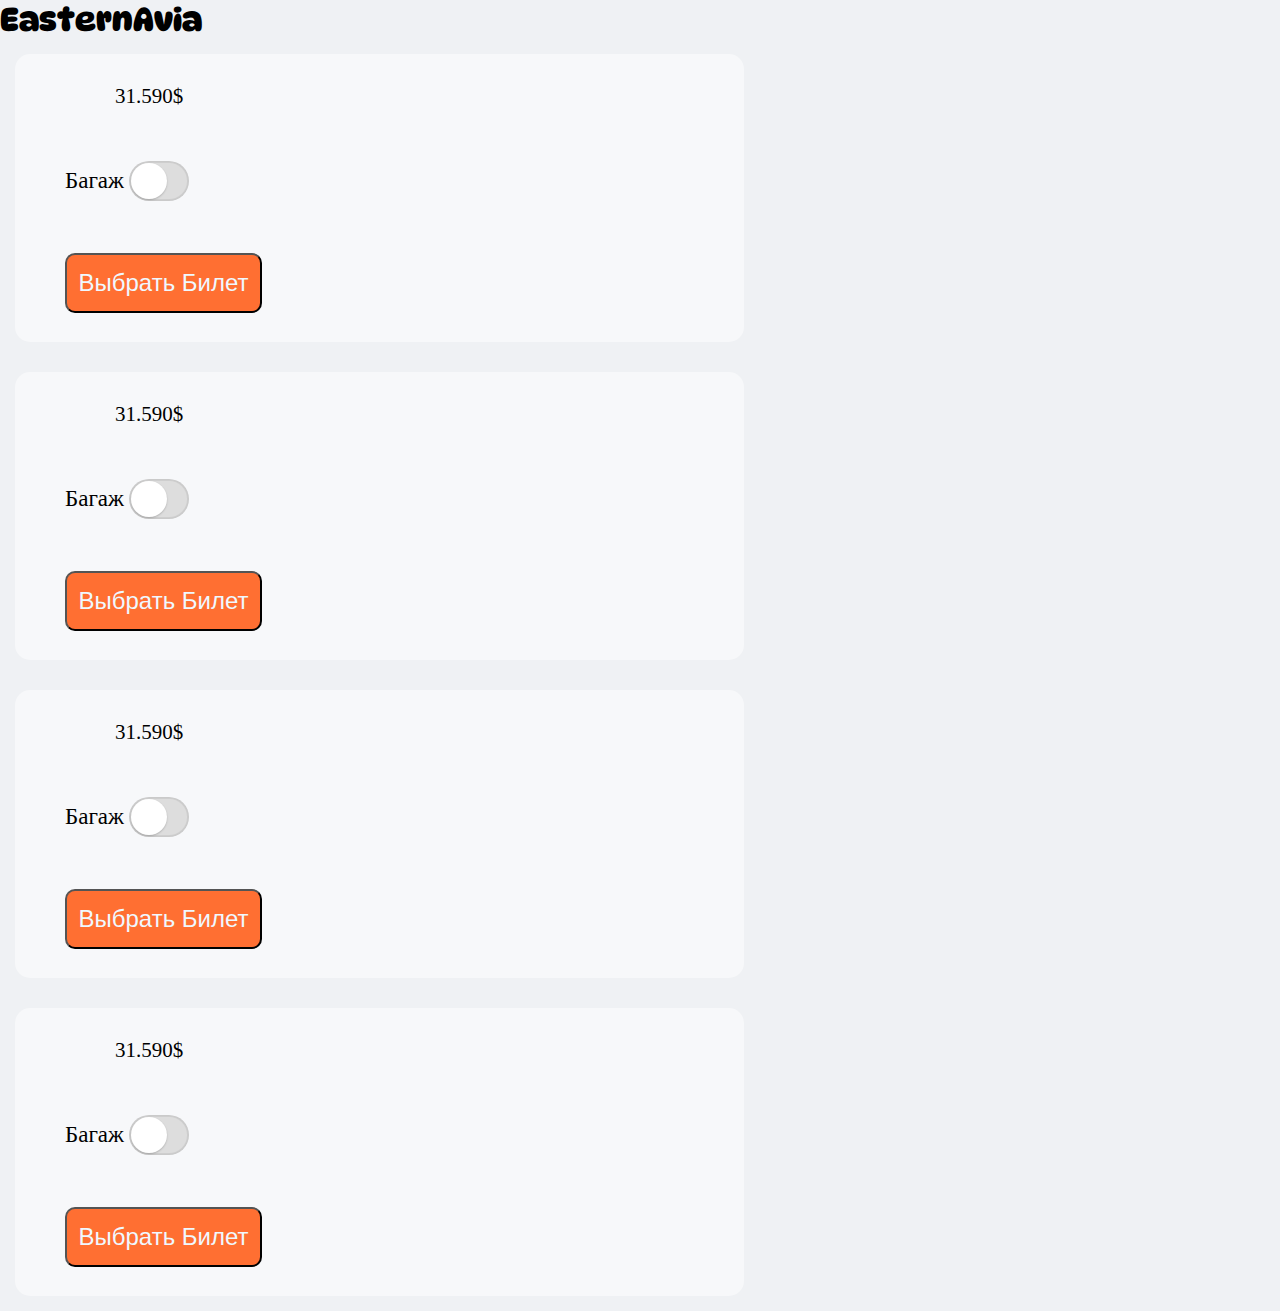
<file: 3.html>
<!DOCTYPE html>
<html lang="ru">
<head>
    <meta charset="UTF-8">
    <title>EasternAvia.kuku</title>
    <link rel="preconnect" href="https://fonts.googleapis.com">
<link rel="preconnect" href="https://fonts.gstatic.com" crossorigin>
<link href="https://fonts.googleapis.com/css2?family=DynaPuff&family=Oswald:wght@200&display=swap" rel="stylesheet">
</head>
<body>
  <link rel="stylesheet" href="./css/cr.css">
  <h1 class="aaa">EasternAvia</h1>
  <div class="karts">


  <div class="kart">
    <section class="cost">
      <p class="price">31.590$</p>
      <div class="mma">


      <div class="toggle">
        <input type="checkbox" class="check">

        <b class="b switch"></b>
        <b class="b track"></b>
      </div>
        <p class="nna">Багаж</p>
    </div>
      <button type="button" class="Ticket"> Выбрать Билет</button>
    </section>
    <section class="compinfo">

    </section>

    <section class="flight">

    </section>
  </div>
    <div class="kart">
      <section class="cost">
        <p class="price">31.590$</p>
        <div class="mma">


        <div class="toggle">
          <input type="checkbox" class="check">

          <b class="b switch"></b>
          <b class="b track"></b>
        </div>
          <p class="nna">Багаж</p>
      </div>
        <button type="button" class="Ticket"> Выбрать Билет</button>
      </section>
      <section class="compinfo">

      </section>
      <section class="flight">
      </section>
</div>
      <div class="kart">
        <section class="cost">
          <p class="price">31.590$</p>
          <div class="mma">


          <div class="toggle">
            <input type="checkbox" class="check">

            <b class="b switch"></b>
            <b class="b track"></b>
          </div>
            <p class="nna">Багаж</p>
        </div>
          <button type="button" class="Ticket"> Выбрать Билет</button>
        </section>
        <section class="compinfo">

        </section>
        <section class="flight">

        </section>
</div>
        <div class="kart">
          <section class="cost">
            <p class="price">31.590$</p>
            <div class="mma">


            <div class="toggle">
              <input type="checkbox" class="check">

              <b class="b switch"></b>
              <b class="b track"></b>
            </div>
              <p class="nna">Багаж</p>
          </div>
            <button type="button" class="Ticket"> Выбрать Билет</button>
          </section>
          <section class="compinfo">

          </section>
          <section class="flight">

          </section>

  </div>
</div>
</body>
</html>
</file>
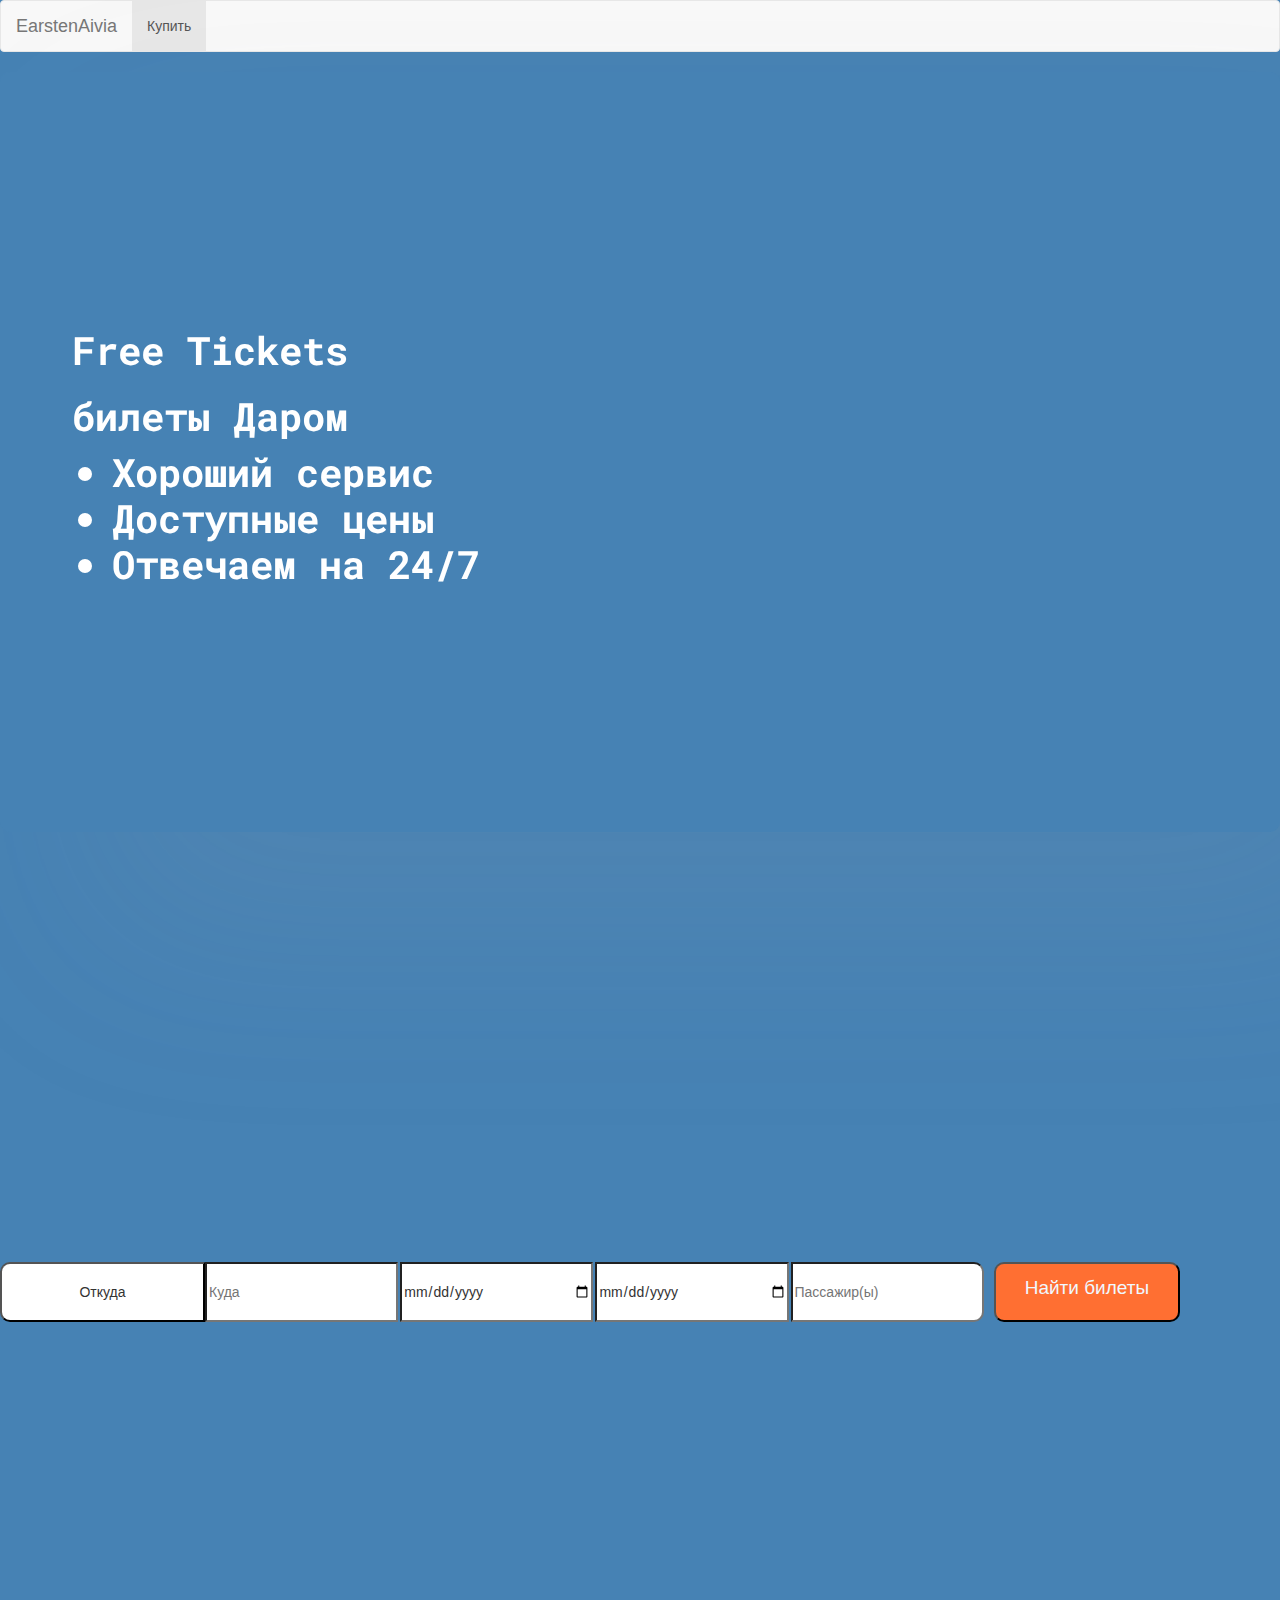
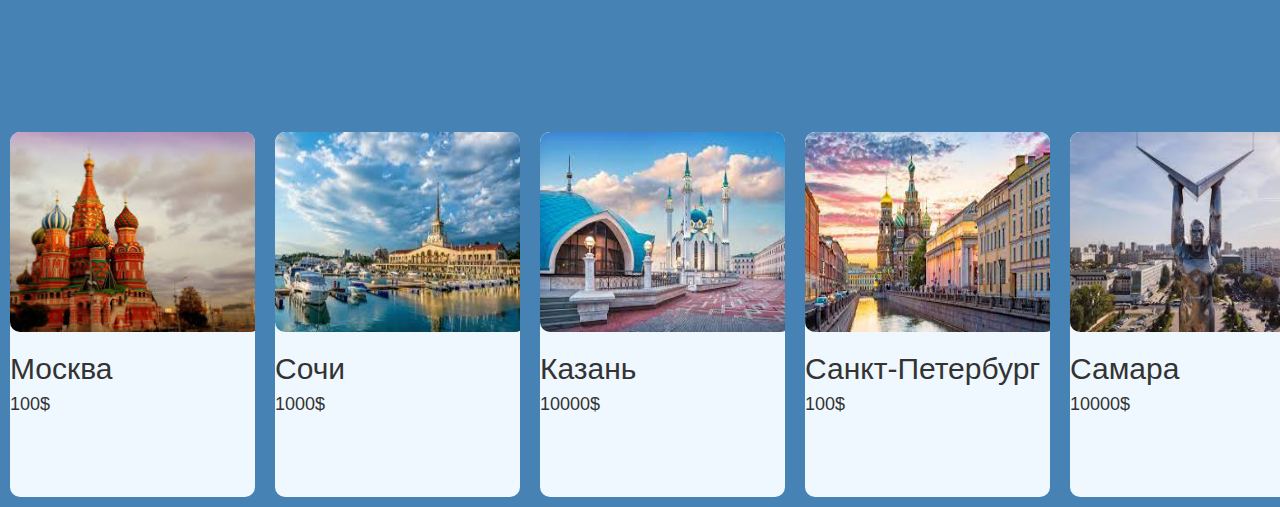
<file: AE/Eavia.html>
<!DOCTYPE html>
<html lang="ru" xmlns="http://www.w3.org/1999/html" xmlns="http://www.w3.org/1999/html">
<head>
    <meta charset="UTF-8">
    <title>EarstenAvia</title>
    <link rel="stylesheet" href="https://maxcdn.bootstrapcdn.com/bootstrap/3.3.7/css/bootstrap.min.css">
    <script src="../js/main.js"></script>

    <script src="https://ajax.googleapis.com/ajax/libs/jquery/3.3.1/jquery.min.js"></script>
    <link rel="preconnect" href="https://fonts.googleapis.com">
    <link rel="preconnect" href="https://fonts.gstatic.com" crossorigin>
    <link href="https://fonts.googleapis.com/css2?family=Arimo:wght@500&family=Fira+Sans:wght@300&family=Roboto+Mono:ital,wght@1,300&display=swap"
          rel="stylesheet">
    <script src="https://maxcdn.bootstrapcdn.com/bootstrap/3.3.7/js/bootstrap.min.js"></script>
</head>
<body>
<link rel="stylesheet" href="../css/style.css">

<div class="navbar navbar-default">
    <div class="container-fluid">
        <section class="navbar-header">
            <a class="navbar-brand" href="#">EarstenAivia</a>
        </section>
        <ul class="nav navbar-nav">
            <li class="active trtr"><a href="#">Купить</a></li>
        </ul>
    </div>
</div>
<div class="baner ">

    <h1 class='l'>Free Tickets</h1>
    <h2 class='l'>билеты Даром</h2>

    <ul class='l'>
        <li>Хороший сервис</li>
        <li>Доступные цены</li>
        <li>Отвечаем на 24/7</li>


    </ul>
</div>

<div class='banerr '>
    <div class="menu">
        <button class="iinput" type="button" data-toggle="dropdown">Откуда</button>
        <ul class="content">

          <li><a href="#">Франкфурт</a></li>
          <li><a href="#">Мюнхен</a></li>
          <li><a href="#">Барселона</a></li>
          <li><a href="#">Лондон</a></li>
          <li><a href="#">Мюнхен</a></li>
          <li><a href="#">Вашинктон</a></li>
          <li><a href="#">Мюнхен</a></li>
          <li><a href="#">Санкт-Петебург</a></li>
          <li><a href='../3.html'>Дубай</a></li>
          <li><a href="#">Нью-Йорк</a></li>
          <li><a href="#">Сочи</a></li>
          <li><a href="#">Казань</a></li>
          <li><a href="#">МОсква</a></li>
        </ul>
    </div>

    <input class='sinput' placeholder='Куда' required>
    <input class='sinput' placeholder='Когда' required type="date">
    <input class='sinput' placeholder='Обратно' type="date">

    <input class='endinput' placeholder='Пассажир(ы)' required>


    <button class='but'>
        <p> Найти билеты</p>
    </button>
</div>
<div class='karts'>

    <div class='kart'>
        <img src="../image/ms.jpg">
        <h2>Москва</h2>
        <h4>100$</h4>
    </div>
    <div class='kart'>
        <img src="../image/sochi.jpg">
        <h2>Сочи</h2>
        <h4>1000$</h4>
    </div>
    <div class='kart'>
        <img src="../image/kazan.jpg">
        <h2>Казань</h2>
        <h4>10000$</h4>
    </div>
    <div class='kart'>
        <img src="../image/%D1%81%D1%82.jpg">
        <h2>Санкт-Петербург</h2>
        <h4>100$</h4>
    </div>
    <div class='kart'>
        <img src="../image/images.jpg">
        <h2>Самара</h2>
        <h4>10000$</h4>
    </div>

</div>


</body>
</html>
</file>
<file: css/cr.css>
html,body{
background-color: #eff1f4;
margin:0 auto;
}
.aaa {font-family: 'DynaPuff', cursive;}
.kart {
width: 729px;
height: 288px;
background: rgba(255, 255, 255, 0.5);
border-radius: 15px;
margin: 15px;

}
.cost{
width: 207px;
height: 288px;
display: flex;
flex-flow: column;
justify-content:space-around;
margin-left: 50px;

}
.flight{

}
.compinfo{

}
.Ticket{
  width: 197px;
  height: 60px;
  background-color: #ff6f32;
  border-radius: 10px;
  color: aliceblue;
  font-size: 24px;
  line-height: 25px;
  overflow: hidden;
  text-align: center;
  text-overflow: ellipsis;
  white-space: nowrap;






}
.nna{
  font-size:23px;
margin-right: 10px;
}
.price{
margin-left: 50px;
font-size: 21px;
}
* {
  margin: 0;
  padding: 0;
  position: relative;
  box-sizing: border-box;
}




.b {
  display: block;
}

.toggle {
  position: absolute;
  top: 50%;
  left: 50%;
  width: 60px;
  height: 40px;
  border-radius: 100px;
  background-color: #ddd;
  margin: -20px -40px;
  overflow: hidden;
  box-shadow: inset 0 0 2px 1px rgba(0,0,0,.05);
}

.check {
  position: absolute;
  display: block;
  cursor: pointer;
  top: 0;
  left: 0;
  width: 100%;
  height: 100%;
  opacity: 0;
  z-index: 6;
}

  .check:checked ~ .track {
    box-shadow: inset 0 0 0 20px #4bd863;
  }

  .check:checked ~ .switch {
    right: 2px;
    left: 22px;
    transition: .35s cubic-bezier(0.785, 0.135, 0.150, 0.860);
    transition-property: left, right;
    transition-delay: .05s, 0s;
  }

.switch {
  position: absolute;
  left: 2px;
  top: 2px;
  bottom: 2px;
  right: 22px;
  background-color: #fff;
  border-radius: 36px;
  z-index: 1;
  transition: .35s cubic-bezier(0.785, 0.135, 0.150, 0.860);
  transition-property: left, right;
  transition-delay: 0s, .05s;
  box-shadow: 0 1px 2px rgba(0,0,0,.2);
}

.track {
  position: absolute;
  left: 0;
  top: 0;
  right: 0;
  bottom: 0;
  transition: .35s cubic-bezier(0.785, 0.135, 0.150, 0.860);
  box-shadow: inset 0 0 0 2px rgba(0,0,0,.05);
  border-radius: 40px;
}
.karts{

  display: flex;
  justify-content: space-around;
  flex-direction: column;
}
</file>
<file: css/style.css>
body {
    background-color: #4682B4;
}

.lw {
    font-size: 60px;
}

.section {
    width: 80%;
    margin-left: 10%;
    height: 600px;
    background: #4682B4;


}


.headliner {
    padding-top: 10px;
    text-align: center;


}

.rt {
    margin-top: 20px;
    margin-left: 45%;


}

.ty {

    width: 100px;
    height: 50px;
    border-radius: 10px;
    border: 3px dotted white;
    transition: 1s;
    background: white;
}


.ty:hover {

    border: 1px dotted green;
    background: green;

}


.qwas {
    border: 1px solid red;


}

.daf {
    width: 30%;
    height: 40%;
    border: 1px solid black;
    display: inline-block;
    margin: 1%;
}

.imagee {
    background-size: cover;
    transition: 1s;

    background-image: url(https://encrypted-tbn0.gstatic.com/images?q=tbn:ANd9GcRT7a4GTeu5kNuUczmZrEF4N7jTNXuptA5N3g&usqp=CAU);
}

.imagee:hover {
    background-image: url(https://encrypted-tbn0.gstatic.com/images?q=tbn:ANd9GcShejeA_hmcEQMoVjovJ2Ux6jYcQIrarFAXUA&usqp=CAU);
}

.image1 {

    background-image: url(https://cdni-vm.gcdn.co/2021.12/original/720_61b856be82682c05f7b7233e.jpg);
    transition: 1s;

    background-size: cover;
}

.image1:hover {
    background-image: url(https://delitorta.ru/upload/iblock/325/325d17817aaa6677552f72f4404813f1.jpg);
    background-size: cover;

}

.image2 {
    background-image: url(https://static.ukrinform.com/photos/2020_04/thumb_files/630_360_1586671730-313.jpg);
    transition: 1s;

    background-size: cover;
}

.image2:hover {
    background-image: url(https://encrypted-tbn0.gstatic.com/images?q=tbn:ANd9GcSe15kPSGkNO_2juN0CvA5y1-ONSRFQrcGddA&usqp=CAU);
    background-size: cover;
}

.baner {
    filter: drop-shadow(100px 100px 100px rgba(158, 158, 163, 0.1));
    background: #4682B4 url(https://hdpic.club/uploads/posts/2022-01/1641112603_3-hdpic-club-p-samolet-png-3.png) top 20px right -300px/600px no-repeat;


    border-radius: 10px;
    padding: 235px 72px;
    background-size: cover;
}

.l {
    color: white;

    font-family: 'Roboto Mono', monospace;
    font-weight: 700;
    font-size: 39px;
    line-height: 46px;
    color: #ffffff;

}

.dada {
    color: aliceblue;
}

.banerr {
    margin-right: 100px;
    display: flex;
    justify-content: center;
    margin-top: 430px;
    background-color: #4682B4;
    margin-bottom: 400px;

}

.iinput {
    border-radius: 10px 0 0 10px;
    background-color: white;
    width: 205px;
    height: 60px;

}

.sinput {
    border-radius: 0 0 0 0;

}


.endinput {
    border-radius: 0 10px 10px 0;
    margin-right: 10px;

}

input {
    width: 205px;
    height: 60px;
    margin-right: 2px;

}

.but {
    width: 197px;
    height: 60px;
    background-color: #ff6f32;
    border-radius: 10px;

}

.but p {

    color: aliceblue;
    font-size: 19px;
    line-height: 25px;
    overflow: hidden;
    text-align: center;
    text-overflow: ellipsis;
    white-space: nowrap;


}


input::-webkit-input-placeholder {


    margin-left: 100px;


}

.kart img {
    border-radius: 10px;
    width: 250px;
    height: 200px;

}

.karts {
    display: inline-flex;
}

.kart {
    height: 365px;
    width: 245px;
    background-color: aliceblue;
    border-radius: 10px;
    margin: 10px;
overflow: hidden;
}


.menu {

    position: relative;
    display: inline-block;


}

.content {
    display: none;
    position: absolute;
    background-color: #f1f1f1;
    min-width: 160px;
    box-shadow: 0px 8px 16px 0px rgba(0, 0, 0, 0.2);
    z-index: 1;
}
.menu:hover .content {display: block;}
</file>
